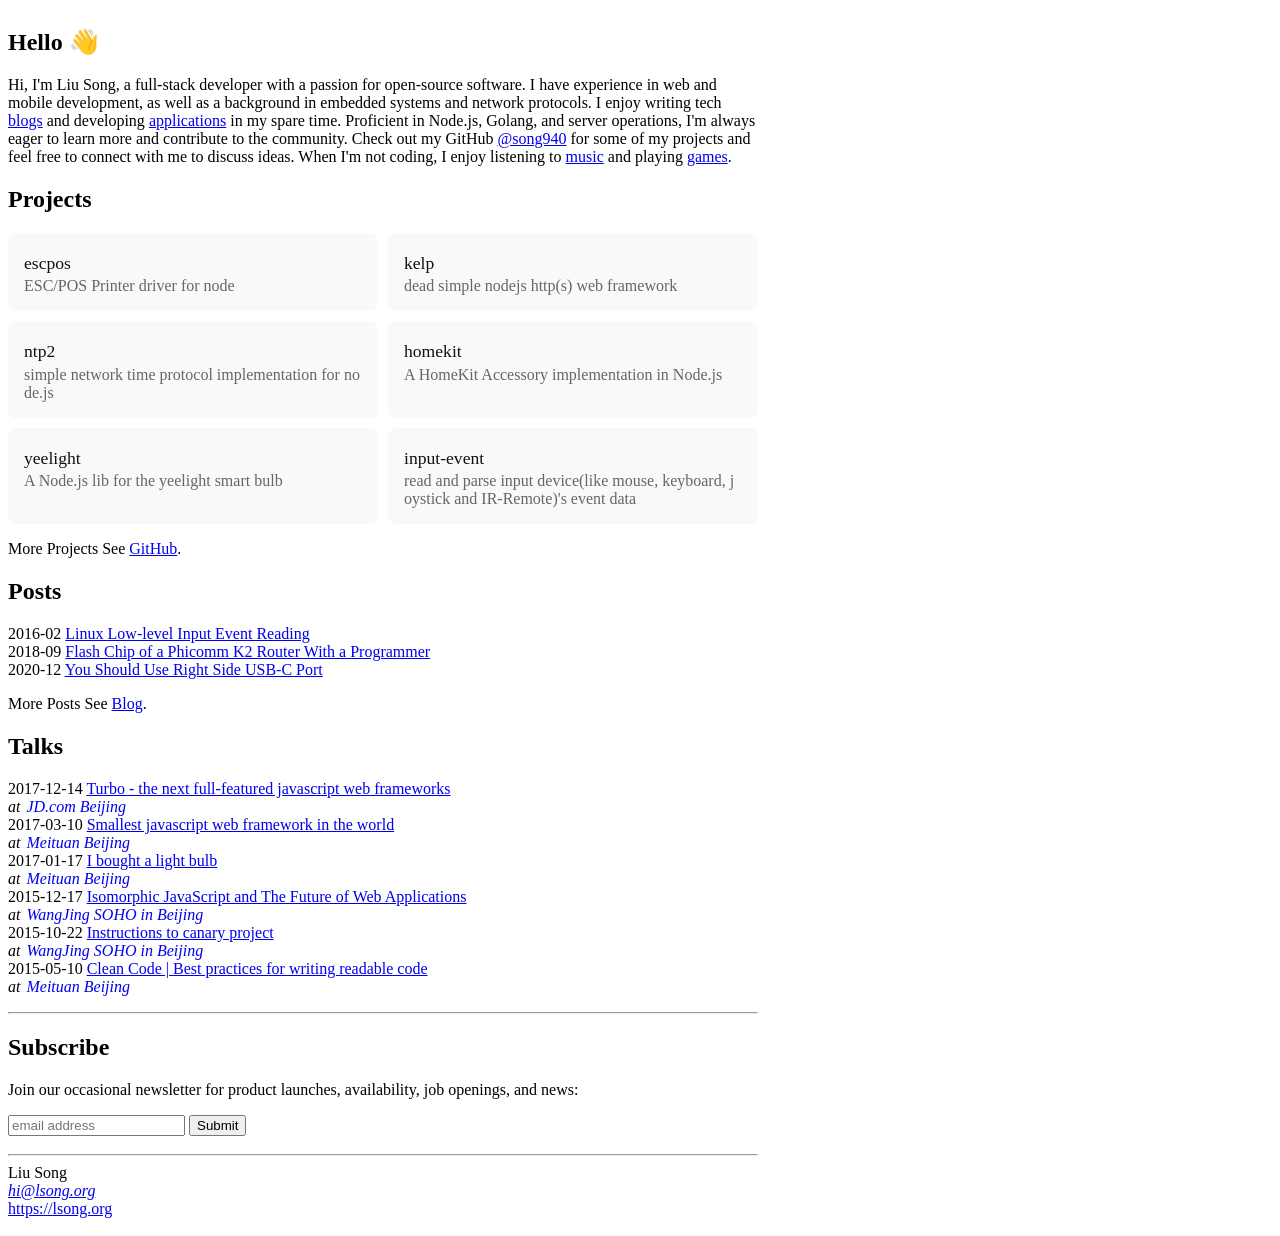
<file: index.html>
<!DOCTYPE html>
<html lang="en">

<head>
  <meta charset="utf-8">
  <title>Liu Song’s Home Page</title>
  <meta name="description" content="homepage, blog, music and etc.">
  <meta name="author" content="Lsong">
  <meta name="viewport" content="width=device-width">
  <meta name="theme-color" content="#ffffff">
  <meta name="color-scheme" content="dark light">
  <meta name="apple-mobile-web-app-capable" content="yes">
  <meta name="apple-mobile-web-app-title" content="Lsong’s Web">
  <meta name="apple-mobile-web-app-status-bar-style" content="default">
  <meta name="twitter:card" content="summary">
  <meta name="twitter:creator" content="@song940">
  <link rel="manifest" href="/manifest.json">
  <link rel="icon" type="image/png" href="/icon.png">
  <link rel="icon" type="image/svg+xml" href="/icon.svg">
  <link rel="apple-touch-icon" sizes="128x128" type="image/png" href="/icon-x128.png">
  <link rel="apple-touch-icon" sizes="512x512" type="image/png" href="/icon-x512.png">
  <link type="text/css" charset="utf-8" rel="stylesheet" href="/css/main.css">
  <script type="module" src="/js/index.js"></script>
</head>

<body>

  <div class="container">

    <x-header title="Liu Song’s Home Page" ></x-header>

    <main class="content">
      <section id="hello">
        <h2>Hello 👋</h2>
        <p class="headline">
          Hi, I'm Liu Song, a full-stack developer with a passion for open-source software.
          I have experience in web and mobile development, as well as a background in embedded systems and network
          protocols.
          I enjoy writing tech <a href="//lsong.org/posts">blogs</a> and developing <a
            href="//lsong.org/apps.html">applications</a> in my spare time.
          Proficient in Node.js, Golang, and server operations, I'm always eager to learn more and contribute to the
          community.
          Check out my GitHub <a href="https://github.com/song940">@song940</a> for some of my projects and feel free
          to connect
          with me to discuss ideas.
          When I'm not coding, I enjoy listening to <a href="//lsong.org/music">music</a> and playing <a
            href="//lsong.org/game">games</a>.
        </p>
      </section>

      <section id="projects" class="projects">
        <h2>Projects</h2>
        <ul class="grid grid-cols-2">
          <li class="project">
            <a href="https://github.com/song940/node-escpos">escpos</a>
            ESC/POS Printer driver for node
          </li>

          <li class="project">
            <a href="https://github.com/song940/kelp">kelp</a>
            dead simple nodejs http(s) web framework
          </li>

          <li class="project">
            <a href="https://github.com/song940/node-ntp">ntp2</a>
            simple network time protocol implementation for node.js
          </li>

          <li class="project">
            <a href="https://github.com/song940/homekit">homekit</a>
            A HomeKit Accessory implementation in Node.js
          </li>

          <li class="project">
            <a href="https://github.com/song940/node-yeelight">yeelight</a>
            A Node.js lib for the yeelight smart bulb
          </li>

          <li class="project">
            <a href="https://github.com/song940/input-event">input-event</a>
            read and parse input device(like mouse, keyboard, joystick and IR-Remote)'s event data
          </li>

        </ul>
        <p>More Projects See <a href="https://github.com/song940?tab=repositories">GitHub</a>.</p>
      </section>

      <section class="posts">
        <h2>Posts</h2>
        <ul>
          <li>2016-02 <a href="/posts/2016/02/linux-low-level-input-event-reading.html">Linux Low-level Input Event
              Reading</a></li>
          <li>2018-09 <a href="/posts/2018/09/phicomm-k2-router-repair.html">Flash Chip of a Phicomm K2 Router With a
              Programmer</a></li>
          <li>2020-12 <a href="/posts/2020/12/you-should-use-right-side-usbc-port.html">You Should Use Right Side
              USB-C
              Port</a></li>
        </ul>
        <p>More Posts See <a href="/posts">Blog</a>.</p>
      </section>

      <section class="talks">
        <h2>Talks</h2>
        <ul>
          <li class="talk-topic">
            <time class="talk-date">2017-12-14</time>
            <a href="http://fe.jr.jd.com/techDay/3.pdf">Turbo - the next full-featured javascript web frameworks</a>
            <address class="talk-location"><a href="https://maps.lsong.org/?q=39.8699037,116.4557876,12z">
                JD.com Beijing
              </a></address>
          </li>
          <li class="talk-topic">
            <time class="talk-date">2017-03-10</time>
            <a href="//lsong.org/slides/smallest-javascript-web-framework-in-the-world">Smallest javascript web
              framework
              in
              the world</a>
            <address class="talk-location"><a href="https://maps.lsong.org/?q=39.9966019,116.4788034,17z">
                Meituan Beijing
              </a></address>
          </li>

          <li class="talk-topic">
            <time class="talk-date">2017-01-17</time>
            <a href="//lsong.org/slides/i-bought-a-light-bulb.pdf">I bought a light bulb</a>
            <address class="talk-location">
              <a href="https://maps.lsong.org/?q=39.9966019,116.4788034,17z">
                Meituan Beijing
              </a>
            </address>
          </li>
          <li class="talk-topic">
            <time class="talk-date">2015-12-17</time>
            <a href="http://mit.sankuai.com/activity/#/936">Isomorphic JavaScript and The Future of Web
              Applications</a>
            <address class="talk-location"><a href="https://maps.lsong.org/?q=39.9966019,116.4788034,17z">
                WangJing SOHO in Beijing
              </a>
            </address>
          </li>
          <li class="talk-topic">
            <time class="talk-date">2015-10-22</time>
            <a href="//lsong.org/slides/canary-project-introduction">Instructions to canary project</a>
            <address class="talk-location"><a href="https://maps.lsong.org/?q=39.9966019,116.4788034,17z">
                WangJing SOHO in Beijing
              </a></address>
          </li>
          <li class="talk-topic"><time class="talk-date">2015-05-10</time>
            <a href="//lsong.org/slides/meituan-bootcamp-clean-code">Clean Code | Best practices for writing readable
              code</a>
            <address class="talk-location"><a href="https://maps.lsong.org/?q=39.9966019,116.4788034,17z">
                Meituan Beijing
              </a></address>
          </li>

        </ul>
      </section>
      <hr />
      <section class="subscribe" id="subscribe">
        <h2>Subscribe</h2>
        <p>Join our occasional newsletter for product launches, availability, job openings, and news:</p>
        <form action="https://formspree.io/song940@gmail.com" method="post">
          <input class="input" type="email" id="email" name="email" required placeholder="email address">
          <button class="button" type="submit">Submit</button>
        </form>
      </section>
    </main>

    <footer class="footer">
      <hr />
      Liu Song
      <address>
        <a href="mailto:hi@lsong.org">hi@lsong.org</a>
      </address>
      <a href="https://lsong.org">https://lsong.org</a>
    </footer>
  </div>
</body>
<script>
  (function (i, s, o, g, r, a, m) {
    i['GoogleAnalyticsObject'] = r;
    i[r] = i[r] || function () {
      (i[r].q = i[r].q || []).push(arguments)
    }, i[r].l = 1 * new Date();
    a = s.createElement(o),
      m = s.getElementsByTagName(o)[0];
    a.async = 1;
    a.src = g;
    m.parentNode.insertBefore(a, m)
  })(window, document, 'script', '//www.google-analytics.com/analytics.js', 'ga');
  ga('create', 'UA-42621148-4', 'auto');
  ga('send', 'pageview');
</script>

</html>
</file>
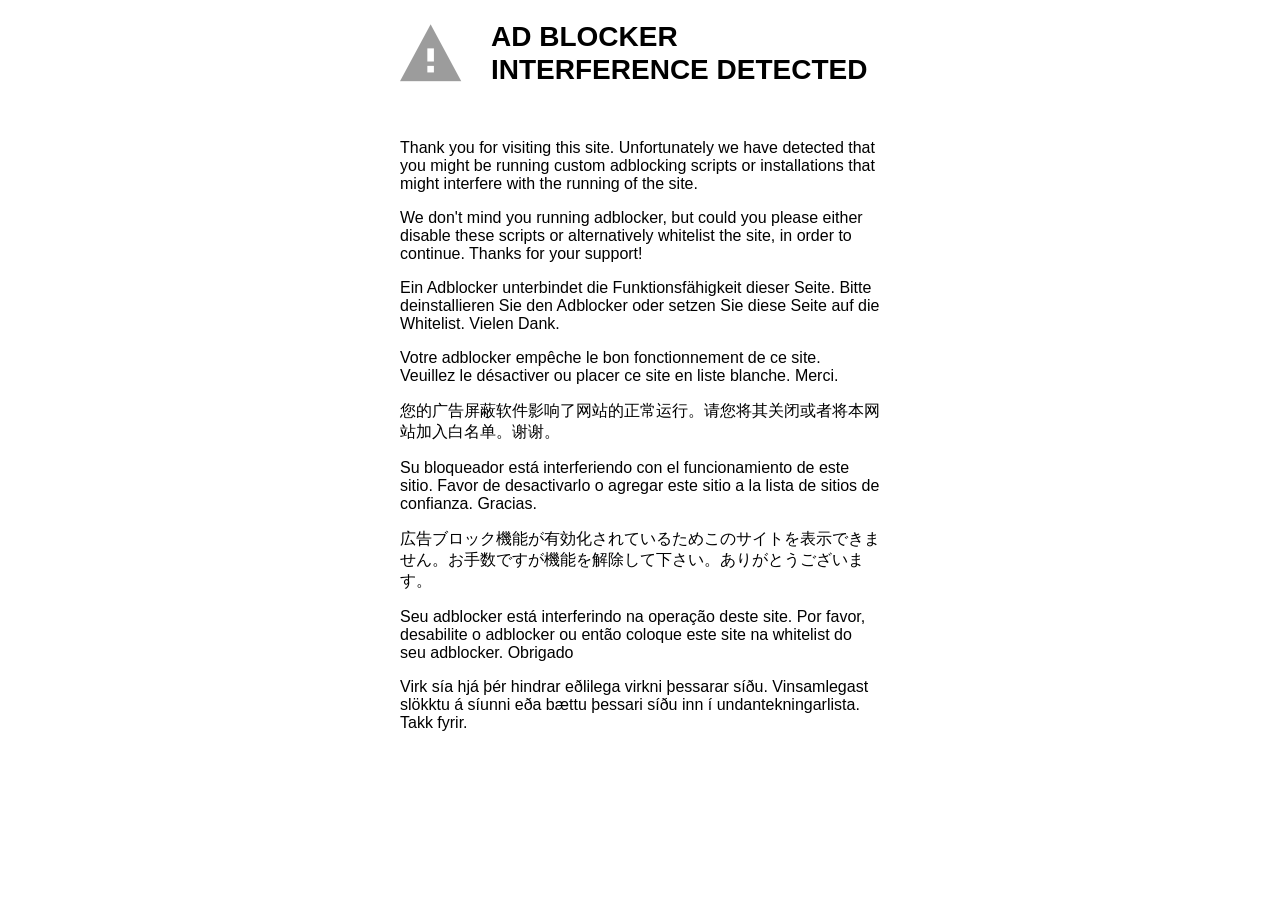
<file: adblocker.html>
<!DOCTYPE html>
<html>
<head>
    <meta charset="utf-8">
    <meta http-equiv="X-UA-Compatible" content="IE=edge">
    <meta name="viewport" content="width=device-width, initial-scale=1">
    <title>Adblocker Interference Detected</title>
    <style>
        .container {
            margin-top: 50px;
        }

        .h1 {
            display: block;
            max-width: 480px;
            margin-right: auto;
            margin-left: auto;
            font-size: 28px;
            line-height: 33px;
            font-family: "Arial", sans-serif;
        }

        .div {
            display: block;
            max-width: 480px;
            margin-top: 20px;
            margin-right: auto;
            margin-left: auto;
        }

        .paragraph {
            font-size: 16px;
            font-family: Arial, sans-serif;
        }

        .warningdiv {
            margin-right: 29px;
            padding-top: 4px;
            float: left;
        }
        </style>

</head>
<body>

<div class="div">

    <div class="warningdiv">
        <img width="62" src="[data-uri]">
    </div>

    <h1 class="h1">AD BLOCKER INTERFERENCE DETECTED</h1>

    <br>

    <p class="paragraph">
        Thank you for visiting this site. Unfortunately we have detected that you might be running custom adblocking scripts or installations that might interfere with the running of the site.
    </p>
    <p class="paragraph">
        We don't mind you running adblocker, but could you please either disable these scripts or alternatively whitelist the site, in order to continue. Thanks for your support!
    </p>

    <p class="paragraph">
        Ein Adblocker unterbindet die Funktionsfähigkeit dieser Seite. Bitte deinstallieren Sie den Adblocker oder setzen Sie diese Seite auf die Whitelist. Vielen Dank.
    </p>


    <p class="paragraph">
        Votre adblocker empêche le bon fonctionnement de ce site. Veuillez le désactiver ou placer ce site en liste blanche. Merci.
    </p>

    <p class="paragraph">
        您的广告屏蔽软件影响了网站的正常运行。请您将其关闭或者将本网站加入白名单。谢谢。
    </p>

    <p class="paragraph">
        Su bloqueador está interferiendo con el funcionamiento de este sitio. Favor de desactivarlo o agregar este sitio a la lista de sitios de confianza. Gracias.
    </p>

    <p class="paragraph">
        広告ブロック機能が有効化されているためこのサイトを表示できません。お手数ですが機能を解除して下さい。ありがとうございます。
    </p>

    <p class="paragraph">
        Seu adblocker está interferindo na operação deste site. Por favor, desabilite o adblocker ou então coloque este site na whitelist do seu adblocker. Obrigado
    </p>

    <p class="paragraph">
        Virk sía hjá þér hindrar eðlilega virkni þessarar síðu. Vinsamlegast slökktu á síunni eða bættu þessari síðu inn í undantekningarlista. Takk fyrir.
    </p>
</div>
</body>
</html>
</file>
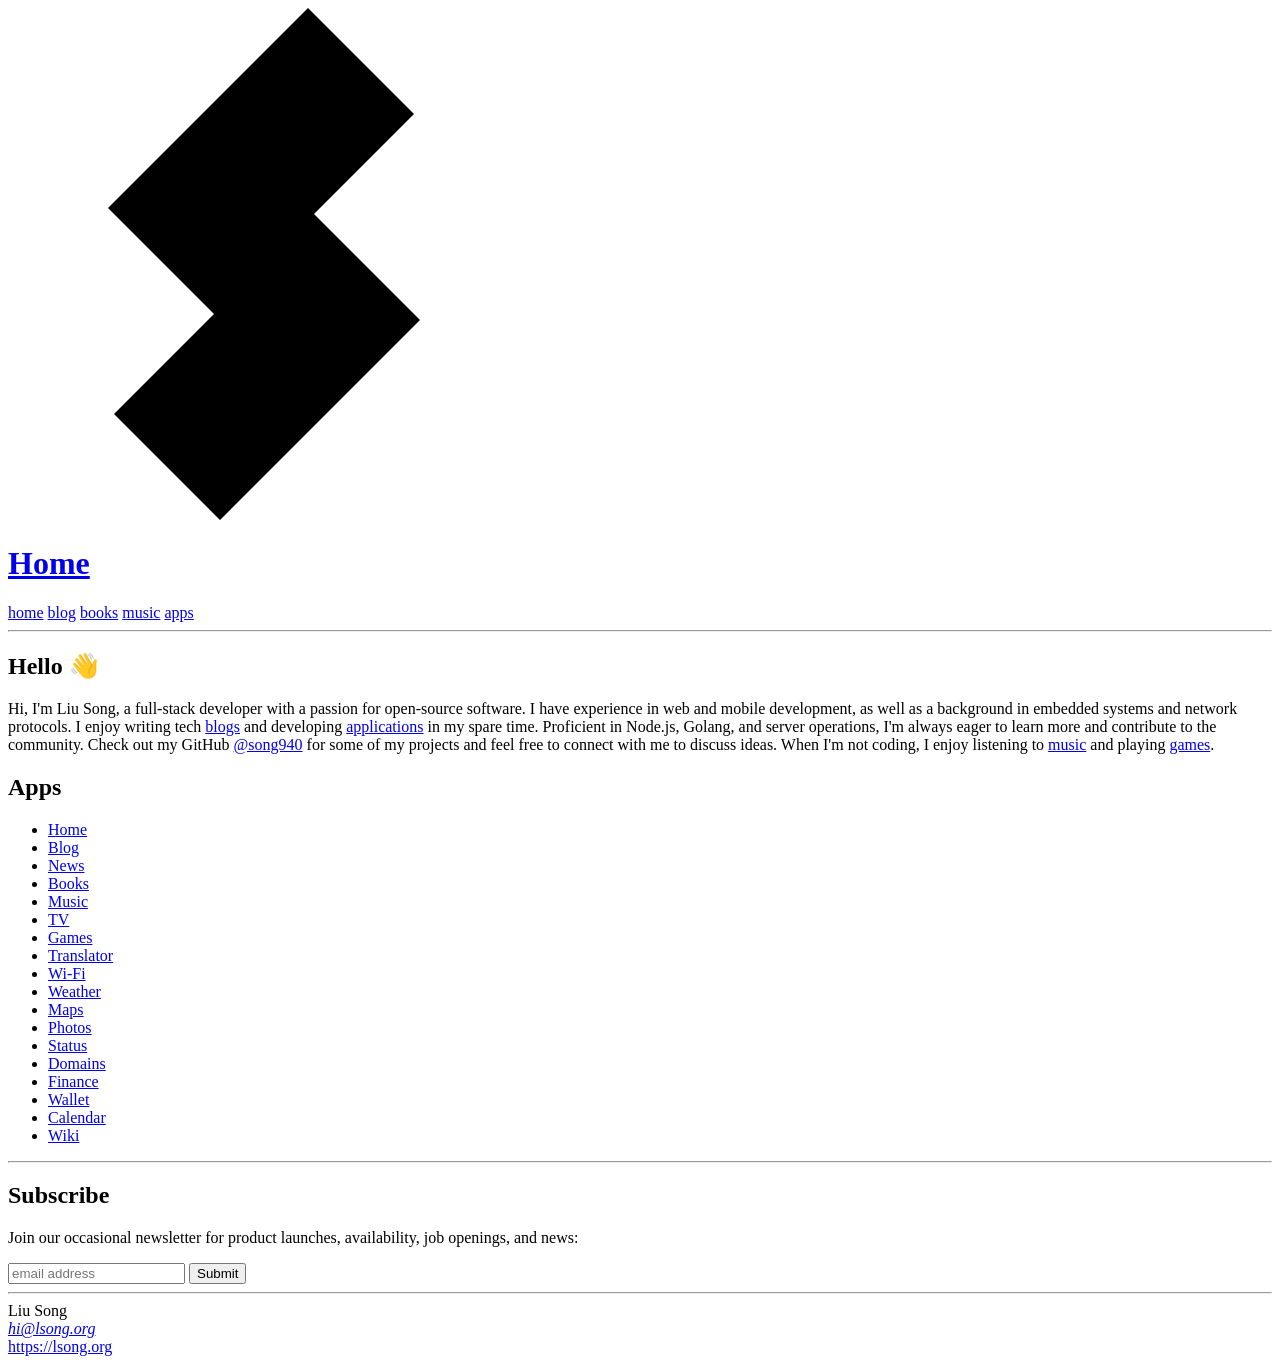
<file: apps.html>
<!DOCTYPE html>
<html lang="en">

<head>
  <meta http-equiv="content-type" content="text/html; charset=utf-8">
  <title>Liu Song’s Home</title>
  <meta name="viewport" content="width=device-width">
  <link rel="icon" type="image/png" href="https://lsong.org/icon.png">
  <link rel="icon" type="image/svg+xml" href="https://lsong.org/icon.svg">
  <link rel="apple-touch-icon" type="image/png" href="https://lsong.org/icon.png">
  <link type="text/css" charset="utf-8" rel="stylesheet" href="//lsong.org/css/stylesheet.css">
  <script src="https://lsong.org/js/application.js" type="module"></script>
</head>

<body>
  <div class="container">
    <header class="header scrollbar-hide">
      <a class="heading" href="/">
        <img src="icon.svg" alt="" class="logo">
        <h1 class="title">Home</h1>
      </a>
      <nav id="navbar" class="nav nav-bar">
        <a href="//lsong.org">home</a>
        <a href="//lsong.org/posts">blog</a>
        <a href="//lsong.org/books">books</a>
        <a href="//lsong.org/music">music</a>
        <a href="//lsong.org/apps.html">apps</a>
        <x-inbox></x-inbox>
      </nav>
      <hr />
    </header>
    <main class="content">

      <section id="hello">
        <h2>Hello 👋</h2>
        <p class="headline">
          Hi, I'm Liu Song, a full-stack developer with a passion for open-source software.
          I have experience in web and mobile development, as well as a background in embedded systems and network
          protocols.
          I enjoy writing tech <a href="//lsong.org/posts">blogs</a> and developing <a
            href="//lsong.org/apps.html">applications</a> in my spare time.
          Proficient in Node.js, Golang, and server operations, I'm always eager to learn more and contribute to the
          community.
          Check out my GitHub <a href="https://github.com/song940">@song940</a> for some of my projects and feel free to
          connect
          with me to discuss ideas.
          When I'm not coding, I enjoy listening to <a href="//lsong.org/music">music</a> and playing <a
            href="//lsong.org/games">games</a>.
        </p>
      </section>

      <section id="app">
        <h2>Apps</h2>
        <ul>
          <li><a href="/" alt="Liu Song’s Home">Home</a></li>
          <li><a href="/posts" alt="Liu Song’s Blog">Blog</a></li>
          <li><a href="/news" alt="Liu Song’s News">News</a></li>
          <li><a href="/books" alt="Liu Song’s Books">Books</a></li>
          <li><a href="/music" alt="Liu Song’s Music">Music</a></li>
          <li><a href="/tv" alt="Liu Song’s TV">TV</a></li>
          <li><a href="/games" alt="Liu Song’s Games">Games</a></li>
          <li><a href="/translator" alt="Liu Song’s Translator">Translator</a></li>
          <li><a href="/wifi" alt="Liu Song’s Wi-Fi">Wi-Fi</a></li>
          <li><a href="/weather" alt="Liu Song’s Weather">Weather</a></li>
          <li><a href="/maps" alt="Liu Song’s Maps">Maps</a></li>
          <li><a href="/photos" alt="Liu Song’s Photos">Photos</a></li>
          <li><a href="/status" alt="Liu Song’s Status">Status</a></li>
          <li><a href="/domains" alt="Liu Song’s Domains">Domains</a></li>
          <li><a href="/finance" alt="Liu Song’s Finance">Finance</a></li>
          <li><a href="/wallet" alt="Liu Song’s Wallet">Wallet</a></li>
          <li><a href="/calendar" alt="Liu Song’s Calendar">Calendar</a></li>
          <li><a href="/notes" alt="Liu Song’s Wiki">Wiki</a></li>
        </ul>
      </section>

      <hr />
      <section class="subscribe">
        <h2>Subscribe</h2>
        <p>Join our occasional newsletter for product launches, availability, job openings, and news:</p>
        <form action="https://formspree.io/song940@gmail.com" method="post">
          <input class="input" type="email" id="email" name="email" required placeholder="email address">
          <button class="button" type="submit">Submit</button>
        </form>
      </section>
    </main>
    <footer class="footer">
      <hr />
      Liu Song
      <address>
        <a href="mailto:hi@lsong.org">hi@lsong.org</a>
      </address>
      <a href="https://lsong.org">https://lsong.org</a>
    </footer>
  </div>
</body>

</html>
</file>
<file: css/main.css>
@import url(./stylesheet.css);

/* basic */

.projects i {
  font-style: normal;
}

.projects li {
  word-break: break-all;
}

.talk-topic time,
.talk-location a {
  text-decoration: none;
}

.talk-location:before {
  content: 'at';
  margin-right: 2px;
}

/* enhance */

.projects ul {
  padding: 0;
  gap: 10px;
  display: grid;
  grid-template-columns: repeat(2, minmax(0, 1fr));
}

.projects li {
  color: #666;
  padding: 1em;
  list-style: none;
  border-radius: 8px;
  background-color: rgba(249, 249, 249, 1);

  transition-property: background-color fill, stroke;
  transition-timing-function: cubic-bezier(.4, 0, .2, 1);
  transition-duration: .15s;
}
/* 
.projects li::before {
  content: '';
  display: block;
  width: 48px;
  height: 48px;
  float: left;
  margin-right: 10px;
  border-radius: 10px;
  background-color: #eee;
} */

.projects li:hover {
  background-color: rgba(243, 244, 246, 1);
}

.projects li a {
  color: #111 !important;
  line-height: 1.625;
  font-size: 1.1em;
  display: block;
  font-weight: 500;
  text-decoration: none;
}

@media screen and (max-width: 768px) {
  .projects ul {
    grid-template-columns: repeat(1, minmax(0, 1fr));
  }
  .content ul {
  }
}
</file>
